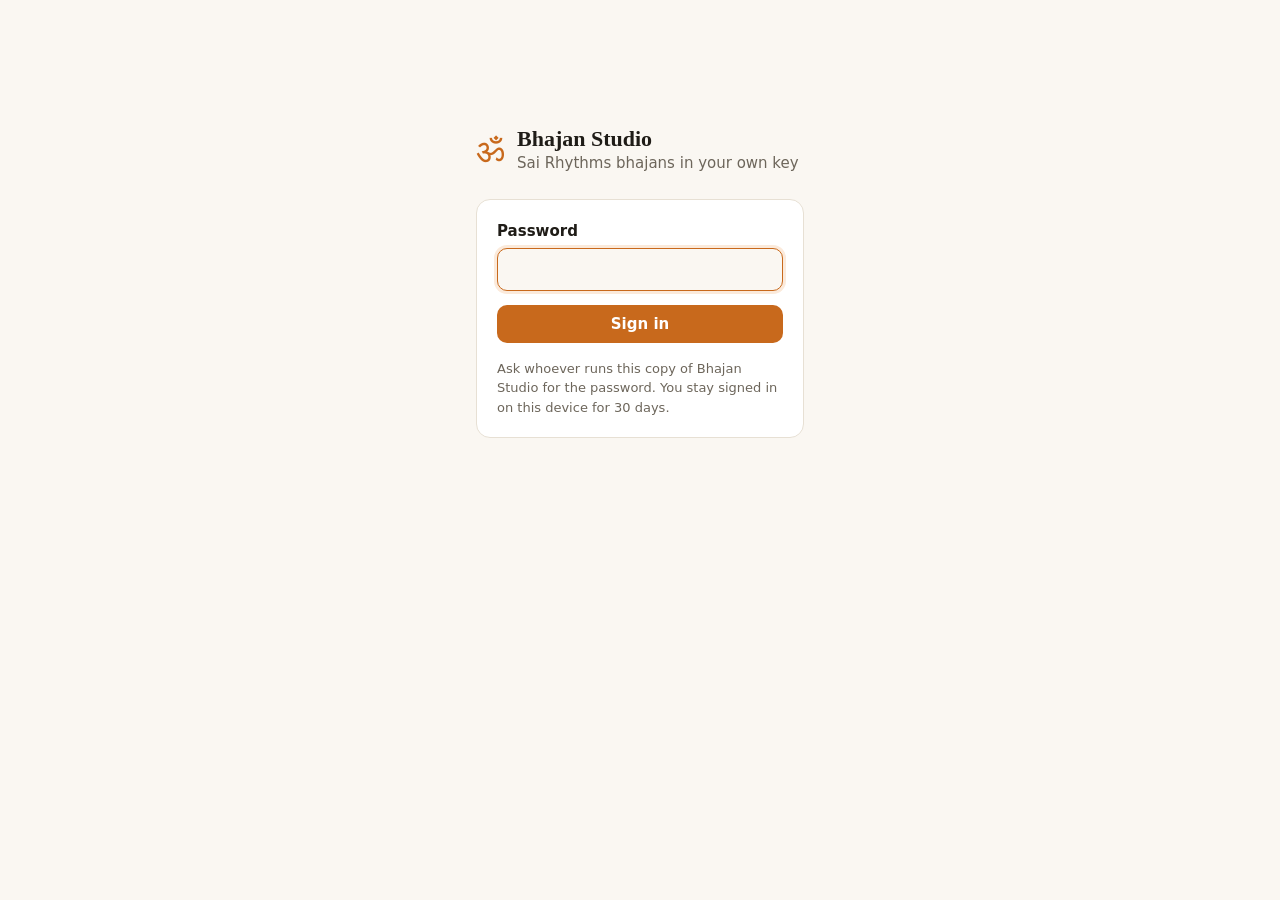
<file: static/login.html>
<!doctype html>
<html lang="en">
<head>
  <meta charset="utf-8">
  <meta name="viewport" content="width=device-width, initial-scale=1">
  <title>Sign in · Bhajan Studio</title>
  <meta name="robots" content="noindex">
  <link rel="manifest" href="manifest.webmanifest">
  <link rel="icon" href="icons/favicon-32.png" sizes="32x32">
  <link rel="apple-touch-icon" href="icons/apple-touch-icon-180.png">
  <!-- Shown by server.py, instead of the app, to a browser that has not signed in (BHAJAN_PASSWORD).
       Self-contained: the app's own files need the password. -->
  <style>
    :root {
      --bg: #faf7f2; --panel: #ffffff; --ink: #1f1c17; --muted: #6d665b; --line: #e7e0d4;
      --accent: #c8691c; --accent-ink: #ffffff; --accent-soft: #fbeadb; --maroon: #8a2f2f;
      --serif: "Iowan Old Style", "Palatino Linotype", Palatino, Georgia, serif;
      --sans: -apple-system, BlinkMacSystemFont, "Segoe UI", system-ui, sans-serif;
      color-scheme: light;
    }
    @media (prefers-color-scheme: dark) {
      :root {
        --bg: #171512; --panel: #201d19; --ink: #f1ebe1; --muted: #a69c8d; --line: #36312a;
        --accent: #e48a3c; --accent-ink: #1b1308; --accent-soft: #3a2a1b; --maroon: #e09a9a;
        color-scheme: dark;
      }
    }
    * { box-sizing: border-box; }
    html, body { margin: 0; min-height: 100%; background: var(--bg); color: var(--ink); font: 15px/1.5 var(--sans); }
    main { max-width: 360px; margin: 14vh auto 0; padding: 0 16px; }
    .brand { display: flex; align-items: center; gap: 12px; margin-bottom: 24px; }
    .mark { font-size: 34px; line-height: 1; color: var(--accent); }
    h1 { font: 600 22px/1.2 var(--serif); margin: 0; }
    p { margin: 0; color: var(--muted); }
    form { background: var(--panel); border: 1px solid var(--line); border-radius: 14px; padding: 20px; }
    label { display: block; font-weight: 600; margin-bottom: 6px; }
    input[type=password] {
      width: 100%; font: inherit; color: inherit; background: var(--bg); padding: 9px 12px;
      border: 1px solid var(--line); border-radius: 10px; outline: none;
    }
    input[type=password]:focus { border-color: var(--accent); box-shadow: 0 0 0 3px var(--accent-soft); }
    button {
      margin-top: 14px; width: 100%; font: 600 15px var(--sans); padding: 10px; border: 0; border-radius: 10px;
      background: var(--accent); color: var(--accent-ink); cursor: pointer;
    }
    .wrong { color: var(--maroon); margin-top: 10px; }
    .note { font-size: 13px; margin-top: 16px; }
  </style>
</head>
<body>
  <main>
    <div class="brand">
      <span class="mark" aria-hidden="true">ॐ</span>
      <div>
        <h1>Bhajan Studio</h1>
        <p>Sai Rhythms bhajans in your own key</p>
      </div>
    </div>
    <form method="post" action="/api/login">
      <input type="text" name="username" value="bhajan-studio" autocomplete="username" hidden>
      <label for="password">Password</label>
      <input type="password" id="password" name="password" autocomplete="current-password" required autofocus>
      <p class="wrong" id="wrong" hidden>That password is not right. Try again.</p>
      <button type="submit">Sign in</button>
      <p class="note">Ask whoever runs this copy of Bhajan Studio for the password. You stay signed in on
        this device for 30 days.</p>
    </form>
  </main>
  <script>
    if (/[?&]wrong\b/.test(location.search)) {
      document.getElementById("wrong").hidden = false;
      history.replaceState(null, "", "/");
    }
  </script>
</body>
</html>
</file>
